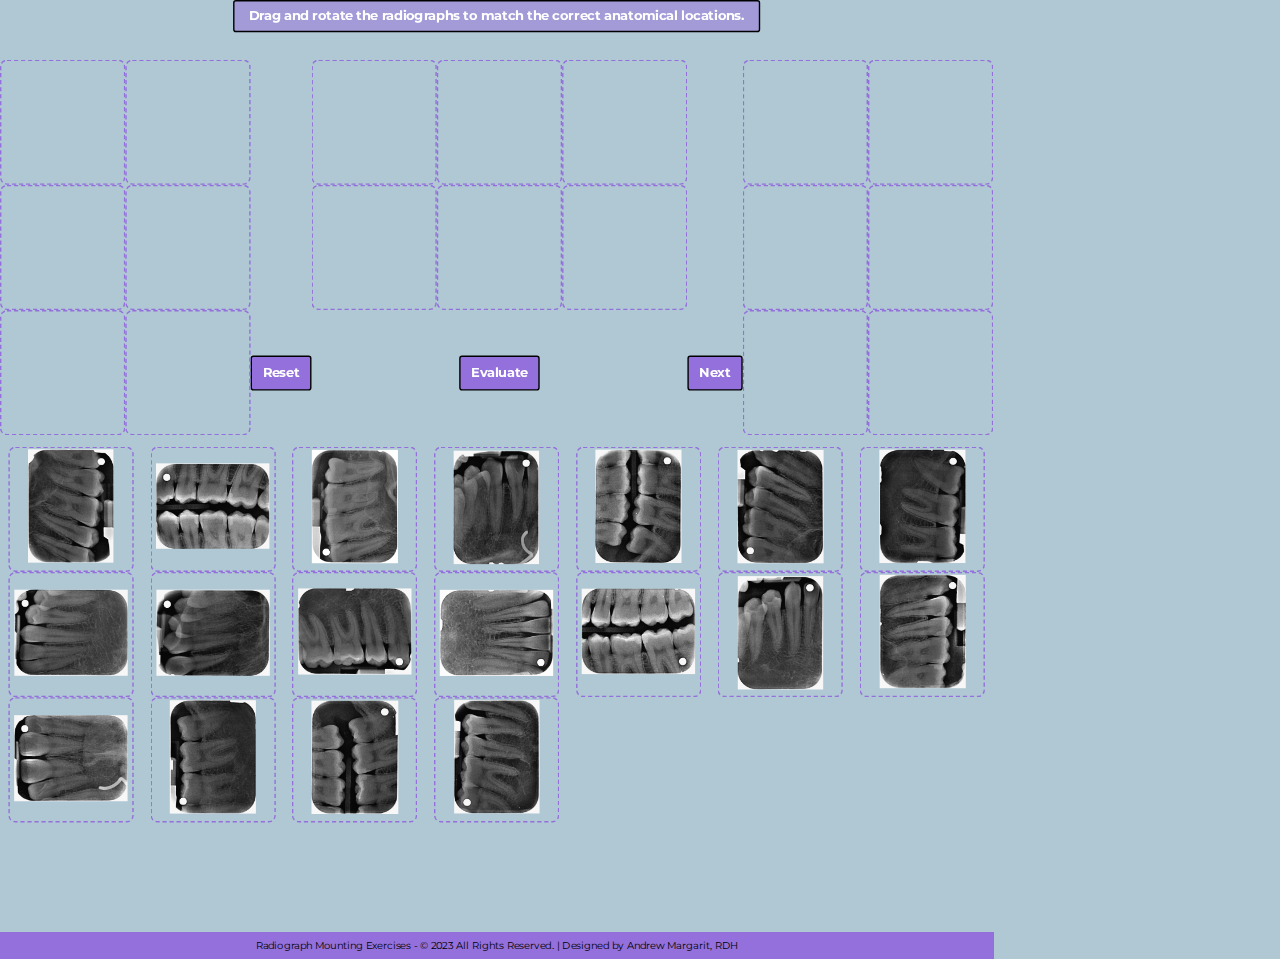
<file: subjects/radiology/rgmounting/index.html>
<!DOCTYPE html>
<html lang="en">
<head>
	<meta charset="UTF-8">
	<meta name="viewport" content="width=device-width, initial-scale=1.0">
	<link href="https://fonts.googleapis.com/css2?family=Montserrat:wght@400;700&display=swap" rel="stylesheet">
	<title>Radiograph Mounting Activity</title>
    <link href="style.css" rel="stylesheet">
    <script src="radiographscript.js"></script>
</head>
<body>
	<div id="wrapper">
    <!-- Instructions Section -->
    <div class="instructions" id="instructions"></div>
    <br />
        <!-- Image Container -->
        <div id="image-container">
            <!-- Image Grid -->
            <div class="image-grid">
                <!-- Image Slots -->
                <div class="image-slot" draggable="false"></div>
                <div class="image-slot" draggable="false"></div>
                <div class="image-slot-holder" draggable="false"></div>
                <div class="image-slot" draggable="false"></div>
                <div class="image-slot" draggable="false"></div>
                <div class="image-slot" draggable="false"></div>
                <div class="image-slot-holder" draggable="false"></div>
                <div class="image-slot" draggable="false"></div>
                <div class="image-slot" draggable="false"></div>
                <div class="image-slot" draggable="false"></div>
                <div class="image-slot" draggable="false"></div>
                <div class="image-slot-holder" draggable="false"></div>
                <div class="image-slot" draggable="false"></div>
                <div class="image-slot" draggable="false"></div>
                <div class="image-slot" draggable="false"></div>
                <div class="image-slot-holder" draggable="false"></div>
                <div class="image-slot" draggable="false"></div>
                <div class="image-slot" draggable="false"></div>
                <div class="image-slot" draggable="false"></div>
                <div class="image-slot" draggable="false"></div>
                <div class="image-slot-holder" draggable="false">
                <!-- Reset Button -->
                    <button class="button" id="resetButton">Reset</button>
                </div>
                <div class="image-slot-holder">
                <!-- Left Rotation Placeholder -->
                    <button id="rotate-left-button">
                        <img src="images/rotate-left.png" style="-webkit-transform: scaleX(-1); transform: scaleX(-1);"/>
                    </button>
                </div>
                <div class="image-slot-holder">
                <!-- Evaluation Button -->
                    <button class="button" id="evaluateButton">Evaluate</button>
                </div>
                <div class="image-slot-holder">
                <!-- Right Rotation Placeholder -->
                    <button id="rotate-right-button">
                        <img src="images/rotate-left.png"/>
                    </button>
                </div>
                <div class="image-slot-holder">
                <!-- Next Button -->
                    <button class="button" id="nextButton">Next</button>
                </div>
                <div class="image-slot"></div>
                <div class="image-slot"></div>
            </div>

            <!-- Image Grid 2 -->
            <p>
                <div class="image-grid2">
                    <!-- Image Slots with Images -->
                    <div class="image-slot" id="image-holder1-original" draggable="false" style="display:block;">
                        <img alt="Image 1" id="image1" src="images/patient5fmx/1.jpeg" draggable="true" />
                    </div>
                    <div class="image-slot" draggable="false">
                        <img alt="Image 2" id="image2" src="images/patient5fmx/2.jpeg"/>
                    </div>
                    <div class="image-slot" draggable="false">
                        <img alt="Image 3" id="image3" src="images/patient5fmx/3.jpeg"/>
                    </div>
                    <div class="image-slot" draggable="false">
                        <img alt="Image 4" id="image4" src="images/patient5fmx/4.jpeg"/>
                    </div>
                    <div class="image-slot" draggable="false">
                        <img alt="Image 5" id="image5" src="images/patient5fmx/5.jpeg"/>
                    </div>
                    <div class="image-slot" draggable="false">
                        <img alt="Image 6" id="image6" src="images/patient5fmx/6.jpeg"/>
                    </div>
                    <div class="image-slot" draggable="false">
                        <img alt="Image 7" id="image7" src="images/patient5fmx/7.jpeg"/>
                    </div>
                    <div class="image-slot" draggable="false">
                        <img alt="Image 8" id="image8" src="images/patient5fmx/8.jpeg"/>
                    </div>
                    <div class="image-slot" draggable="false">
                        <img alt="Image 9" id="image9" src="images/patient5fmx/9.jpeg"/>
                    </div>
                    <div class="image-slot" draggable="false">
                        <img alt="Image 10" id="image10" src="images/patient5fmx/10.jpeg"/>
                    </div>
                    <div class="image-slot" draggable="false">
                        <img alt="Image 11" id="image11" src="images/patient5fmx/11.jpeg"/>
                    </div>
                    <div class="image-slot" draggable="false">
                        <img alt="Image 12" id="image12" src="images/patient5fmx/12.jpeg"/>
                    </div>
                    <div class="image-slot" draggable="false">
                        <img alt="Image 13" id="image13" src="images/patient5fmx/13.jpeg"/>
                    </div>
                    <div class="image-slot" draggable="false">
                        <img alt="Image 14" id="image14" src="images/patient5fmx/14.jpeg"/>
                    </div>
                    <div class="image-slot" draggable="false">
                        <img alt="Image 15" id="image15" src="images/patient5fmx/15.jpeg"/>
                    </div>
                    <div class="image-slot" draggable="false">
                        <img alt="Image 16" id="image16" src="images/patient5fmx/16.jpeg"/>
                    </div>
                    <div class="image-slot" draggable="false">
                        <img alt="Image 17" id="image17" src="images/patient5fmx/17.jpeg"/>
                    </div>
                    <div class="image-slot" draggable="false">
                        <img alt="Image 18" id="image18" src="images/patient5fmx/18.jpeg"/>
                    </div>
                </div>
            </p>
        </div>
    </main>

    <div id="confirmation-modal" class="modal">
        <div class="modal-content">
            <p>Are you sure? <br /><span class="warning-text">**This will erase your mounting progress.**</span></p>
            <button id="confirm-yes">Yes</button>
            <button id="confirm-no">No</button>
        </div>
    </div>

    <div class="footer">
    Radiograph Mounting Exercises - &copy; 2023 All Rights Reserved. | Designed by Andrew Margarit, RDH
    </div></div>
</body>
</html>
</file>
<file: subjects/radiology/rgmounting/style.css>
/* --- Global Styles --- */
body {
    margin: 0;
    padding: 0;
    font-family: 'Montserrat', Arial, sans-serif;
    background-color: #B0C7D4;
    text-align: center; /* Ensuring text is centered */
    width: 100%;
}


#wrapper {
    transform: scale(0.70);
    transform-origin: top left;
    position: absolute;
    top: 0;
    left: 0;
}


/* --- Instructions Styles --- */
.instructions {
    display: block; /* Change this to block */
    padding: 10px 20px;
    background-color: rgba(147, 112, 219, 0.5);
    color: #ffffff;
    font-weight: bold;
    text-decoration: none;
    border-radius: 4px;
    font-size: 18px;
    border: 2px solid #000000;

    /* New styles to center the element at the top */
    position: relative; 
    width: max-content; /* Add this to give it the width it requires */
    margin: 0 auto 20px; /* Centers the element and adds space below it */
    text-align: center; /* Center the text inside the element */
}


/* --- Button Styles --- */
.button {
    font-family: 'Montserrat', Arial, sans-serif;
    display: inline-block;
    padding-left: 15px;
	padding-right: 15px;
    background-color: #9370DB;
    color: #FFFFFF;
    font-weight: bold;
    text-decoration: none;
    border-radius: 4px;
    transition: background-color 0.3s ease;
    cursor: pointer;
    font-size: 18px;
    border: 2px solid #000000;
    width: auto;
    height: 50px;
}
.button:hover {
    background-color: #8A2BE2;
}
.button:active {
    background-color: violet;
}

/* --- Image Grid Styles --- */
.image-grid {
    display: grid;
    grid-template-columns: repeat(9, 1fr);
    grid-template-rows: repeat(3, 1fr);
    grid-gap: 0px;
    margin-top: 0px;
    margin-bottom: 0;
    padding-bottom: 0;
    justify-items: center;
    align-items: center;
}

.image-grid2 {
    display: grid;
    grid-template-columns: repeat(7, 1fr);
    grid-template-rows: repeat(4, 1fr);
    grid-gap: 0px;
    margin-top: 0px;
    margin-bottom: 0;
    padding-bottom: 0;
    justify-items: center;
    align-items: center;
}


/* --- Image Slot Styles --- */
.image-slot {
    height: 175px;
    width: 175px;
    position: relative;
    border: 2.5px dashed #9370DB;
    border-radius: 10px;
}
.image-slot-holder {
	width: auto;
	
}
.image-slot img {
    max-height: 100%;
    max-width: 92.5%;
    margin-top: 12.5%;
    object-fit: contain;
    border-radius: 0px;
    line-height: 0;
}

/* --- Image Slot Variation Styles --- */
.image-slot.originalBorder {
    border-color: #9370DB;
    border-width: 2.5px;
}
.image-slot.incorrect {
    border-color: #ff0000 !important;
    border-width: 2.5px;
    background-color: rgba(255, 0, 0, 0.05);
}
.image-slot.correct {
    border-color: #00ff00 !important;
    border-width: 2.5px;
    background-color: rgba(0, 255, 0, 0.10);
}

/* --- Image Container Styles --- */
#image-container {
    transform: scale(1);
    transform-origin: top;
    align: center;
    valign: center;
}
#image3, #image4, #image5, #image10, #image11, #image12 {
    width: auto;
    max-height: 92.5%;
    object-fit: contain;
    display: block;
    margin: 0 auto;
    margin-top: 2.5%;
}

/* --- Rotation Button Styles --- */
#rotate-left-button, #rotate-right-button {
    font-family: 'Montserrat', Arial, sans-serif;
    width: 50px;
    height: 50px;
    font-size: 12px;
    display: none;
    margin: auto;
    text-align: center;
    padding: 5px;
    border: 1px solid #455A64;
    font-weight: bold;
    border-radius: 5px;
    color: #ffffff;
    cursor: pointer;
    box-shadow: 3px 3px 5px #808080;
    background-color: #78909C;
}
#rotate-left-button:hover, #rotate-right-button:hover {
    background-color: #90A4AE;
}
#rotate-left-button:active, #rotate-right-button:active {
    background-color: #455A64;
}

/* --- Selected Image Styles --- */
.selected {
    border: 2.5px solid #000080;
    box-shadow: 3px 3px 5px #808080;
}

/* --- Message Styles --- */
.message {
    color: #ff0000;
    font-weight: bold;
    margin-top: 0px;
}

/* ---------- Modal Styles ---------- */

.modal {
    display: none;
    position: fixed;
    top: 0;
    left: 0;
    width: 100%;
    height: 100%;
    overflow: auto;
    background-color: rgba(0,0,0,0.4);
    z-index: 1000;
    padding-top: 300px;
    align-items: center;
    justify-content: center;
}

.modal-content {
    background-color: #fefefe;
    margin: auto;
    padding: 30px;
    border: 1px solid #888;
    border-radius: 15px; /* Rounded corners */
    width: 50%; /* Adjusted width to 50% of the parent container */
    max-width: 600px; /* Setting a maximum width to maintain aesthetics on larger screens */
    text-align: center;
    box-shadow: 0 4px 8px 0 rgba(0,0,0,0.2), 0 6px 20px 0 rgba(0,0,0,0.19);
}

/* ---------- Modal Text Styles ---------- */

.modal-content p {
    margin-bottom: 20px;
    font-size: 1.2em; /* Larger font size */
}

.warning-text {
    color: red;
    font-weight: bold; /* Making the text bold */
    display: block; /* Making the text appear on a new line */
    text-align: center; /* Centering the text */
}

/* ---------- Modal Button Styles ---------- */

.modal-content button {
    padding: 20px 30px;
    margin: 0 10px;
    border: none;
    border-radius: 12px; /* Rounded corners for buttons */
    cursor: pointer;
    font-size: 20px; /* Larger font size for buttons */
}

.modal-content button#confirm-yes {
    background-color: #28a745;
    color: white;
    border: 1px solid #28a745; /* Border matching background color */
}

.modal-content button#confirm-no {
    background-color: #dc3545;
    color: white;
    border: 1px solid #dc3545; /* Border matching background color */
}

/* ---------- Modal Button Active & Hover Styles ---------- */

.modal-content button:active {
    transform: translate(2px, 2px); /* Moves the button slightly down and to the right */
}

.modal-content button#confirm-yes:active {
    background-color: #218838; /* Darker green for active state */
    border-color: #1e7e34; /* Even darker green for active border */
}

.modal-content button#confirm-no:active {
    background-color: #c82333; /* Darker red for active state */
    border-color: #bd2130; /* Even darker red for active border */
}

.modal-content button:hover {
    opacity: 0.8; /* Adding transitions for a smoother hover effect */
}

/* -------- Copyright ----- Andrew Margarit RDH ------- */
.footer {
    position: fixed;
    left: 0;
    bottom: 0;
    width: 100%;
    background-color: #9370DB;
    text-align: center;
    padding: 10px 0;
    font-size: 14px;
}


.image-slot {
    display: inline-block;
    position: relative;
}
</file>
